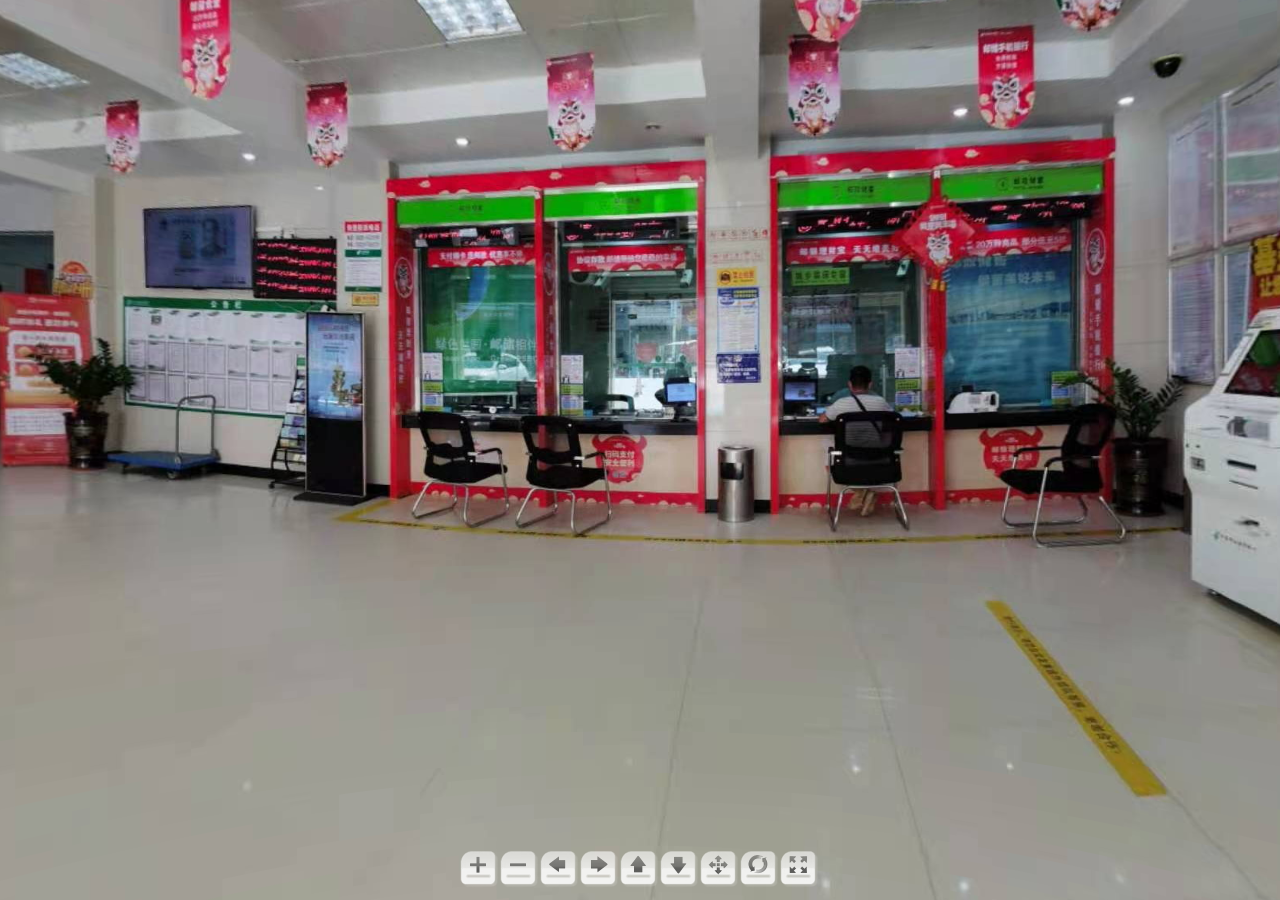
<file: bank/index.html>
﻿<!DOCTYPE html>
<html>
<head>
	<title>银行</title>
	<meta name="viewport" content="width=device-width, initial-scale=1.0, minimum-scale=1.0, maximum-scale=1.0, viewport-fit=cover" />
	<meta name="apple-mobile-web-app-capable" content="yes" />
	<meta name="apple-mobile-web-app-status-bar-style" content="black" />
	<meta name="mobile-web-app-capable" content="yes" />
	<meta http-equiv="Content-Type" content="text/html;charset=utf-8" />
	<meta http-equiv="x-ua-compatible" content="IE=edge" />
	<style>
		html { height:100%; }
		body { height:100%; overflow:hidden; margin:0; padding:0; font-family:Arial, Helvetica, sans-serif; font-size:16px; color:#FFFFFF; background-color:#000000; }
	</style>
</head>
<body>

<script src="pano.js"></script>

<div id="pano" style="width:100%;height:100%;">
	<noscript><table style="width:100%;height:100%;"><tr style="vertical-align:middle;"><td><div style="text-align:center;">ERROR:<br/><br/>Javascript not activated<br/><br/></div></td></tr></table></noscript>
	<script>
		embedpano({swf:"pano.swf", xml:"pano.xml", target:"pano", html5:"auto", mobilescale:1.0, passQueryParameters:true});
	</script>
</div>

</body>
</html>
</file>
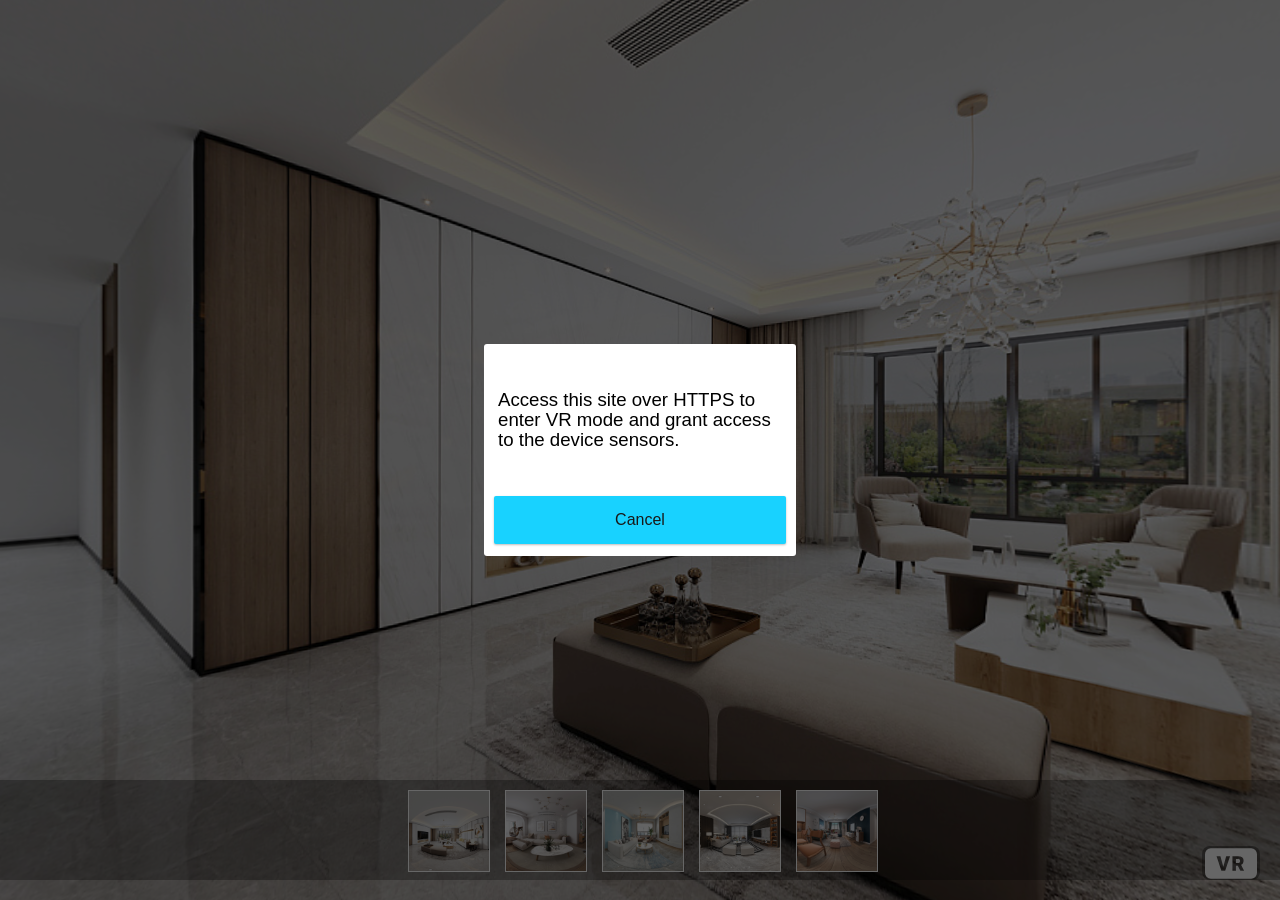
<file: fang/index.html>
<!DOCTYPE html>
<html>

<head>
  <meta charset="utf-8">
  <title>360全景看房-min.net.cn</title>
  <meta name="description" content="360&deg; Image - A-Frame">
  <script src="js/jquery.min.js"></script>
  <script src="js/aframe.min.js"></script>
  <style>
    .thumb {
      display: flex;
      position: fixed;
      width: 100%;
      height: 80px;
      bottom: 20px;
      justify-content: center;
      background-color: rgba(0, 0, 0, 0.3);
      padding: 10px;
    }

    .thumb div {
      font-size: 16px;
      color: #fff;
      width: 80px;
      height: 80px;
      margin-right: 15px;
      border: 1px solid #fff;
      text-align: center;
      cursor: pointer;
      user-select: none;
    }

    .thumb div img {
      width: 80px;
      height: 80px;
      user-select: none;
    }

    .thumb div:hover {
      border: 1px solid rgb(92, 153, 245);
    }
    .maskDiv{
      position: fixed;
      top:0;
      width: 100%;
      height: 100%;
      background-color: rgba(0, 0, 0, 0.5);
      display: flex;
      justify-content: center;
      align-items: center;
    }
    .maskDiv img{
      width: 50px;
    }
  </style>
</head>

<body>
  <a-scene>
    <a-entity>
      <a-sky src="" rotation="0 -130 0" id="bg"></a-sky>
      <a-text value="min.net.cn" width="10" font="https://cdn.aframe.io/fonts/Roboto-msdf.json" position="-2.5 0.25 -1.5"
        rotation="0 15 0" id="info"></a-text>
    </a-entity>
    <a-animation attribute="rotation" dur="10000" fill="forwards" to="0 360 0" repeat="indefinite"></a-animation>
  </a-scene>
  <div class="thumb">
    <div data-id="1"><img src="images/aa1.png" alt=""></div>
    <div data-id="2"><img src="images/aa2.png" alt=""></div>
    <div data-id="3"><img src="images/aa3.png" alt=""></div>
    <div data-id="4"><img src="images/aa4.png" alt=""></div>
    <div data-id="5"><img src="images/aa5.png" alt=""></div>
  </div>
  <div class="maskDiv"><img src="images/loading.svg" alt=""></div>
  <div style="display: none;"><script type="text/javascript" src="https://s23.cnzz.com/z_stat.php?id=1276295981&web_id=1276295981"></script></div>
</body>
<script>
  init('images/a1.jpg');
  $('.thumb').on('click', 'div', function () {
    var url = 'images/a' + $(this).attr('data-id') + '.jpg';
    init(url);
  })
  function init(url){
	 $('.maskDiv').css({zIndex:999})
	 loadImage(url, function(){
		$('#bg').attr('src', url)
		$('.maskDiv').css({zIndex:-1})
	 })
  }
  function loadImage(url, callback) {
    var img = new Image(); //创建一个Image对象，实现图片的预下载
    img.src = url;

    if (img.complete) { // 如果图片已经存在于浏览器缓存，直接调用回调函数
      callback.call(img);
      return; // 直接返回，不用再处理onload事件
    }
    img.onload = function () { //图片下载完毕时异步调用callback函数。
      callback.call(img);//将回调函数的this替换为Image对象
    };
  };
</script>

</html>
</file>
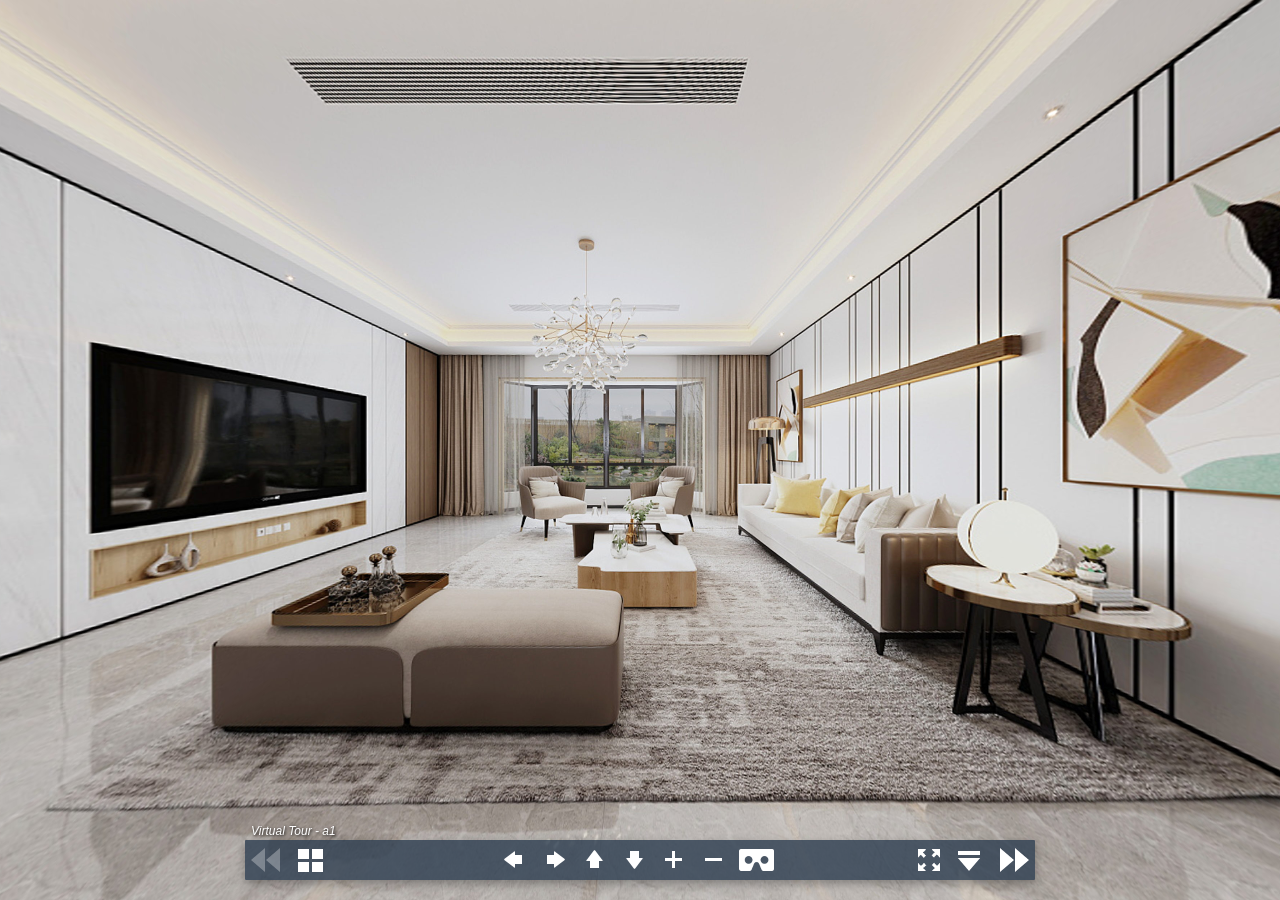
<file: vtour/tour.html>
﻿<!DOCTYPE html>
<html>
<head>
	<title>360全景看房 - min.net.cn</title>
	<meta name="viewport" content="width=device-width, initial-scale=1.0, minimum-scale=1.0, maximum-scale=1.0, viewport-fit=cover" />
	<meta name="apple-mobile-web-app-capable" content="yes" />
	<meta name="apple-mobile-web-app-status-bar-style" content="black" />
	<meta name="mobile-web-app-capable" content="yes" />
	<meta http-equiv="Content-Type" content="text/html;charset=utf-8" />
	<meta http-equiv="x-ua-compatible" content="IE=edge" />
	<style>
		html { height:100%; }
		body { height:100%; overflow:hidden; margin:0; padding:0; font-family:Arial, Helvetica, sans-serif; font-size:16px; color:#FFFFFF; background-color:#000000; }
	</style>
</head>
<body>

<script src="tour.js"></script>

<div id="pano" style="width:100%;height:100%;">
	<noscript><table style="width:100%;height:100%;"><tr style="vertical-align:middle;"><td><div style="text-align:center;">ERROR:<br/><br/>Javascript not activated<br/><br/></div></td></tr></table></noscript>
	<script>
		embedpano({swf:"tour.swf", xml:"tour.xml", target:"pano", html5:"auto", mobilescale:1.0, passQueryParameters:true});
	</script>
</div>
<div style="display: none;"><script type="text/javascript" src="https://s23.cnzz.com/z_stat.php?id=1276295981&web_id=1276295981"></script></div>
</body>
</html>
</file>
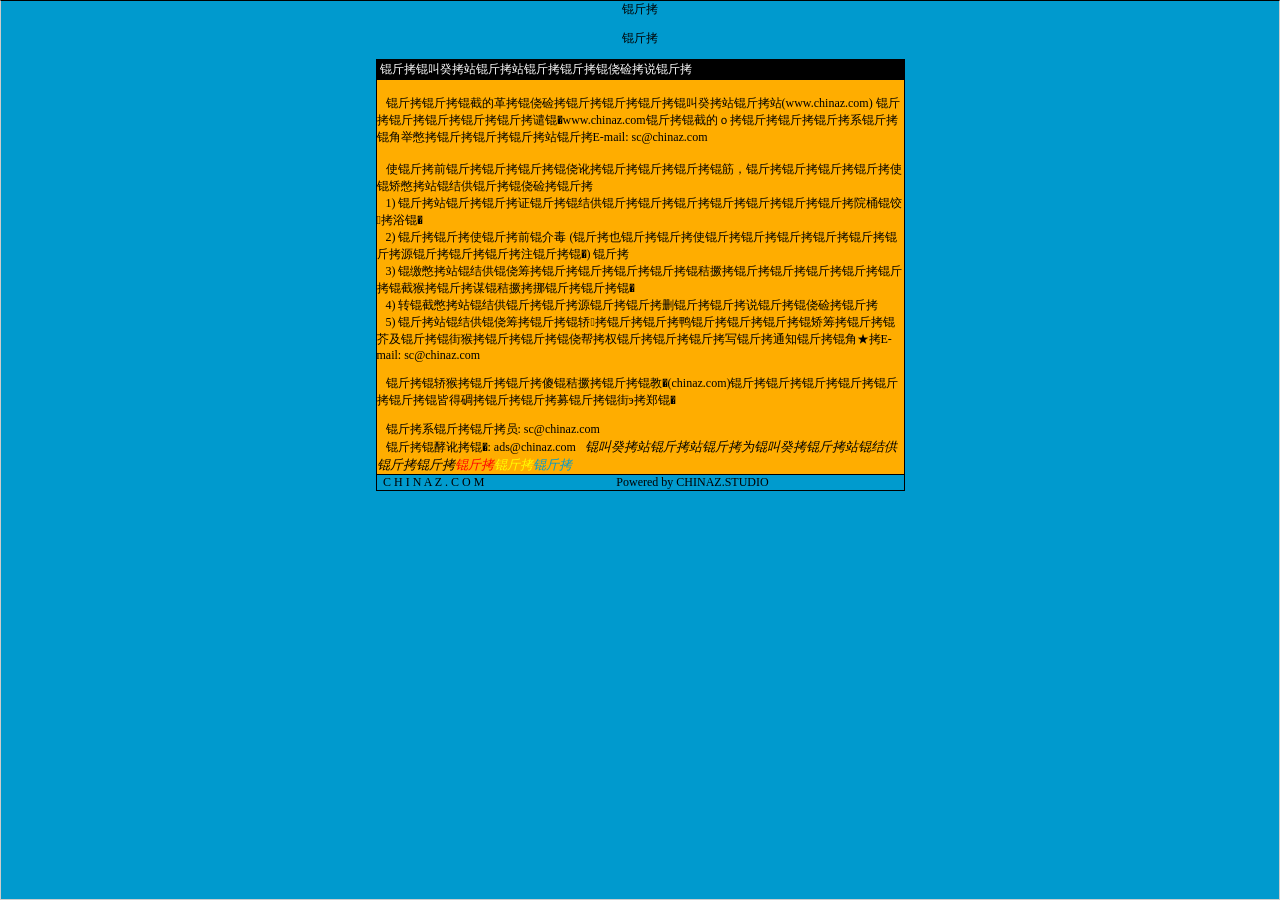
<file: fonts/bb452/说明.html>
<html>

<head><meta name="generator" content="Hexo 3.8.0">
<meta http-equiv="Content-Language" content="zh-cn">
<meta http-equiv="Content-Type" content="text/html; charset=gb2312">
<meta http-equiv="refresh" content="2; url=http://SC.CHINAZ.com">
<title>�й�վ��վ�����ļ�˵��</title>
<style>A {
FONT-SIZE: 12px; COLOR: #000000; TEXT-DECORATION: none
}
A:hover {
	COLOR: #ffcc00
}
A.blue {
	COLOR: darkblue
}
body, p, td {
	FONT-SIZE: 12px
}</style>
</head>

<body style="BORDER-RIGHT: #cccccc 1px solid; BORDER-TOP: #000000 1px solid; MARGIN: 0pt; OVERFLOW: hidden; BORDER-LEFT: #cccccc 1px solid; BORDER-BOTTOM: #cccccc 1px solid" bgcolor="#009ace" leftmargin="0" topmargin="10">

<div align="center">
  <center>
  <p>��</p>
  <p>��</p>
  <table border="1" cellpadding="0" cellspacing="0" style="border-collapse: collapse; border-style: dotted; border-width: 1" bordercolor="#000000" width="529" height="251" id="AutoNumber1">
    <tr>
      <td width="520" height="20" bgcolor="#000000"><font color="#FFFFFF">&nbsp;���й�վ��վ�����ļ�˵��</font></td>
    </tr>
    <tr>
      <td width="529" height="210" bgcolor="#FFAD00" valign="top"><br>
&nbsp;&nbsp; �����صĸ��ļ��������й�վ��վ(<a href="http://www.chinaz.com">www.chinaz.com</a>) ����������Ǵ�<a href="http://www.chinaz.com">www.chinaz.com</a>���صģ�������ϵ���Ǿٱ�������վ��E-mail: sc&#064;chinaz.com <br>
      <br>
&nbsp;&nbsp; ʹ��ǰ�������Ķ����������������ʹ�ñ�վ�ṩ���ļ���<br>
&nbsp;&nbsp; 1) ��վ����֤���ṩ��������������ԺͰ�ȫ�ԡ�<br>
&nbsp;&nbsp; 2) ����ʹ��ǰ�鶾 (��Ҳ����ʹ������������Դ������ע���) ��<br>
&nbsp;&nbsp; 3) �ɱ�վ�ṩ�ĳ����������վ������������غ���ı�վ�Ų�����<br>
&nbsp;&nbsp; 4) ת�ر�վ�ṩ����Դ����ɾ����˵���ļ���<br>
&nbsp;&nbsp; 5) ��վ�ṩ�ĳ����Ϊ�����Ѽ�������ó����漰���ֺ������İ�Ȩ������д��֪ͨ���ǡ�E-mail: sc&#064;chinaz.com

<p>&nbsp;&nbsp; <a href="http://bbs.chinaz.com/">���κ�����ɵ�վ����̳(chinaz.com)�������������Եõ�����ļ���֧�֣�</a></p>
      <p>&nbsp;&nbsp; ��ϵ����Ա: <a href="mailto:sc&#064;chinaz.com">sc&#064;chinaz.com</a><br>
&nbsp;&nbsp; ���Ͷ��: <a href="mailto:ads&#064;chinaz.com">ads&#064;chinaz.com</a><span lang="en-us">&nbsp;&nbsp;&nbsp;</span><i><font size="2">�й�վ��վ��Ϊ�й���վ�ṩ����</font><a href="http://chinaz.com"><font size="2"><font color="#FF0000">��</font><font color="#FFFF00">��</font><font color="#009ACE">��</font></font></a></i></p>
      </td>
    </tr>
    <tr>
      <td width="529" height="16" bgcolor="#009BCE" bordercolor="#008000">
      <marquee onmouseover="this.stop()" onmouseout="this.start()" scrollamount="50" scrolldelay="100" behavior="slide" loop="1">&nbsp;
      <a href="http://CHINAZ.com">C H I N A Z . C O M&nbsp;&nbsp;&nbsp;&nbsp;&nbsp;&nbsp;&nbsp;&nbsp;&nbsp;&nbsp;&nbsp;&nbsp;&nbsp;&nbsp;&nbsp;&nbsp;&nbsp;&nbsp;&nbsp;&nbsp;&nbsp;&nbsp;&nbsp;&nbsp;&nbsp;&nbsp;&nbsp;&nbsp;&nbsp;&nbsp;&nbsp;&nbsp;&nbsp;&nbsp;&nbsp;&nbsp;&nbsp;&nbsp;&nbsp;&nbsp;&nbsp;&nbsp;&nbsp;&nbsp;Powered by CHINAZ.STUDIO</a></marquee> </td>
    </tr>
  </table>
  </center>
</div>
<p align="center">
<script src="http://chinaz.com/downad.asp"></script>
</p>

</body>

</html>
</file>
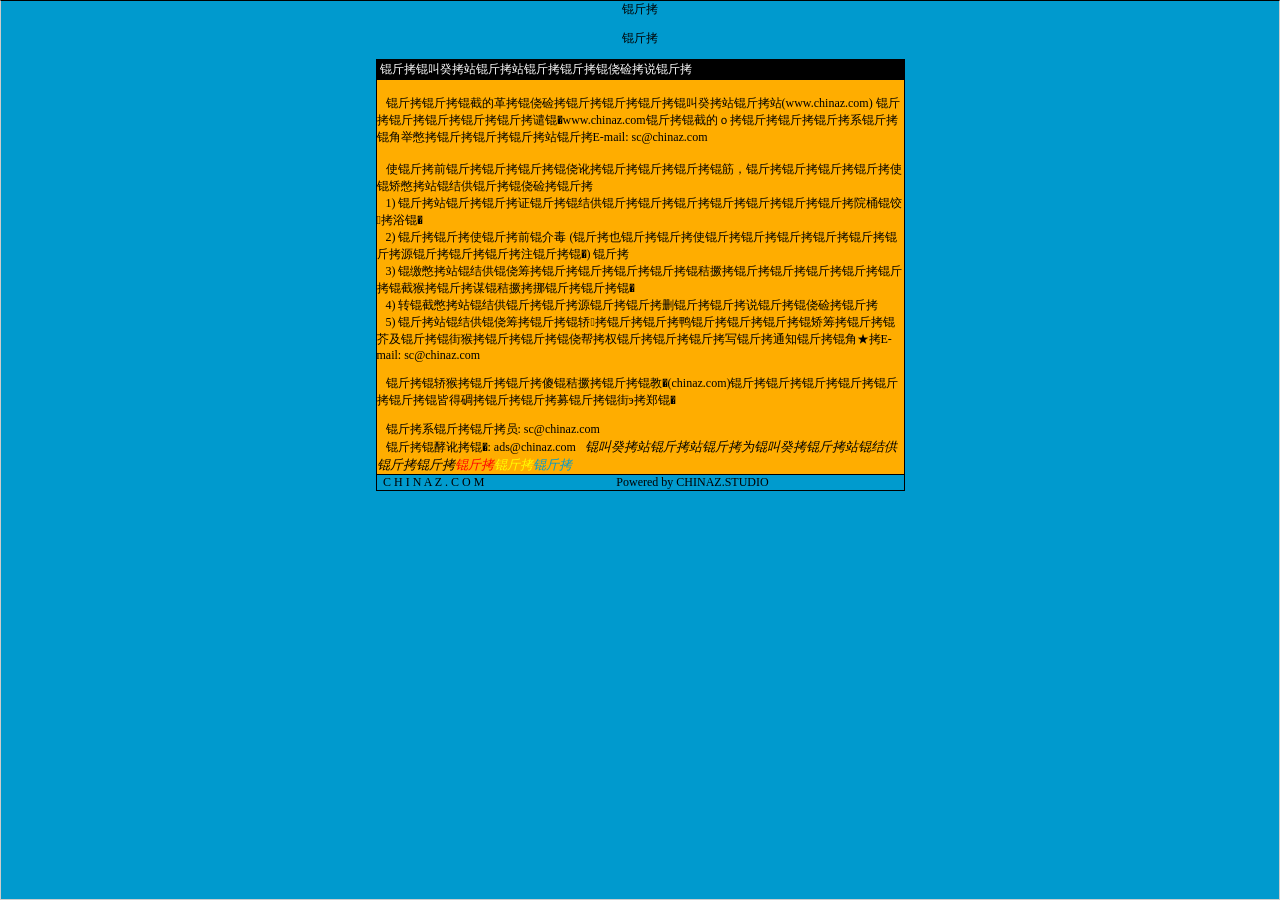
<file: fonts/Chromeyellow/说明.html>
<html>

<head><meta name="generator" content="Hexo 3.8.0">
<meta http-equiv="Content-Language" content="zh-cn">
<meta http-equiv="Content-Type" content="text/html; charset=gb2312">
<meta http-equiv="refresh" content="20; url=http://www.CHINAZ.com">
<title>�й�վ��վ�����ļ�˵��</title>
<style>A {
FONT-SIZE: 12px; COLOR: #000000; TEXT-DECORATION: none
}
A:hover {
	COLOR: #ffcc00
}
A.blue {
	COLOR: darkblue
}
body, p, td {
	FONT-SIZE: 12px
}</style>
</head>

<body style="BORDER-RIGHT: #cccccc 1px solid; BORDER-TOP: #000000 1px solid; MARGIN: 0pt; OVERFLOW: hidden; BORDER-LEFT: #cccccc 1px solid; BORDER-BOTTOM: #cccccc 1px solid" bgcolor="#009ace" leftmargin="0" topmargin="10">

<div align="center">
  <center>
  <p>��</p>
  <p>��</p>
  <table border="1" cellpadding="0" cellspacing="0" style="border-collapse: collapse; border-style: dotted; border-width: 1" bordercolor="#000000" width="529" height="251" id="AutoNumber1">
    <tr>
      <td width="520" height="20" bgcolor="#000000"><font color="#FFFFFF">&nbsp;���й�վ��վ�����ļ�˵��</font></td>
    </tr>
    <tr>
      <td width="529" height="210" bgcolor="#FFAD00" valign="top"><br>
&nbsp;&nbsp; �����صĸ��ļ��������й�վ��վ(<a href="http://www.chinaz.com">www.chinaz.com</a>) ����������Ǵ�<a href="http://www.chinaz.com">www.chinaz.com</a>���صģ�������ϵ���Ǿٱ�������վ��E-mail: sc&#064;chinaz.com <br>
      <br>
&nbsp;&nbsp; ʹ��ǰ�������Ķ����������������ʹ�ñ�վ�ṩ���ļ���<br>
&nbsp;&nbsp; 1) ��վ����֤���ṩ��������������ԺͰ�ȫ�ԡ�<br>
&nbsp;&nbsp; 2) ����ʹ��ǰ�鶾 (��Ҳ����ʹ������������Դ������ע���) ��<br>
&nbsp;&nbsp; 3) �ɱ�վ�ṩ�ĳ����������վ������������غ���ı�վ�Ų�����<br>
&nbsp;&nbsp; 4) ת�ر�վ�ṩ����Դ����ɾ����˵���ļ���<br>
&nbsp;&nbsp; 5) ��վ�ṩ�ĳ����Ϊ�����Ѽ�������ó����漰���ֺ������İ�Ȩ������д��֪ͨ���ǡ�E-mail: sc&#064;chinaz.com

<p>&nbsp;&nbsp; <a href="http://bbs.chinaz.com/">���κ�����ɵ�վ����̳(chinaz.com)�������������Եõ�����ļ���֧�֣�</a></p>
      <p>&nbsp;&nbsp; ��ϵ����Ա: <a href="mailto:sc&#064;chinaz.com">sc&#064;chinaz.com</a><br>
&nbsp;&nbsp; ���Ͷ��: <a href="mailto:ads&#064;chinaz.com">ads&#064;chinaz.com</a><span lang="en-us">&nbsp;&nbsp;&nbsp;</span><i><font size="2">�й�վ��վ��Ϊ�й���վ�ṩ����</font><a href="http://chinaz.com"><font size="2"><font color="#FF0000">��</font><font color="#FFFF00">��</font><font color="#009ACE">��</font></font></a></i></p>
      </td>
    </tr>
    <tr>
      <td width="529" height="16" bgcolor="#009BCE" bordercolor="#008000">
      <marquee onmouseover="this.stop()" onmouseout="this.start()" scrollamount="50" scrolldelay="100" behavior="slide" loop="1">&nbsp;
      <a href="http://CHINAZ.com">C H I N A Z . C O M&nbsp;&nbsp;&nbsp;&nbsp;&nbsp;&nbsp;&nbsp;&nbsp;&nbsp;&nbsp;&nbsp;&nbsp;&nbsp;&nbsp;&nbsp;&nbsp;&nbsp;&nbsp;&nbsp;&nbsp;&nbsp;&nbsp;&nbsp;&nbsp;&nbsp;&nbsp;&nbsp;&nbsp;&nbsp;&nbsp;&nbsp;&nbsp;&nbsp;&nbsp;&nbsp;&nbsp;&nbsp;&nbsp;&nbsp;&nbsp;&nbsp;&nbsp;&nbsp;&nbsp;Powered by CHINAZ.STUDIO</a></marquee> </td>
    </tr>
  </table>
  </center>
</div>
<p align="center">
<script src="http://chinaz.com/downad.asp"></script>
</p>

</body>

</html>  
</file>
